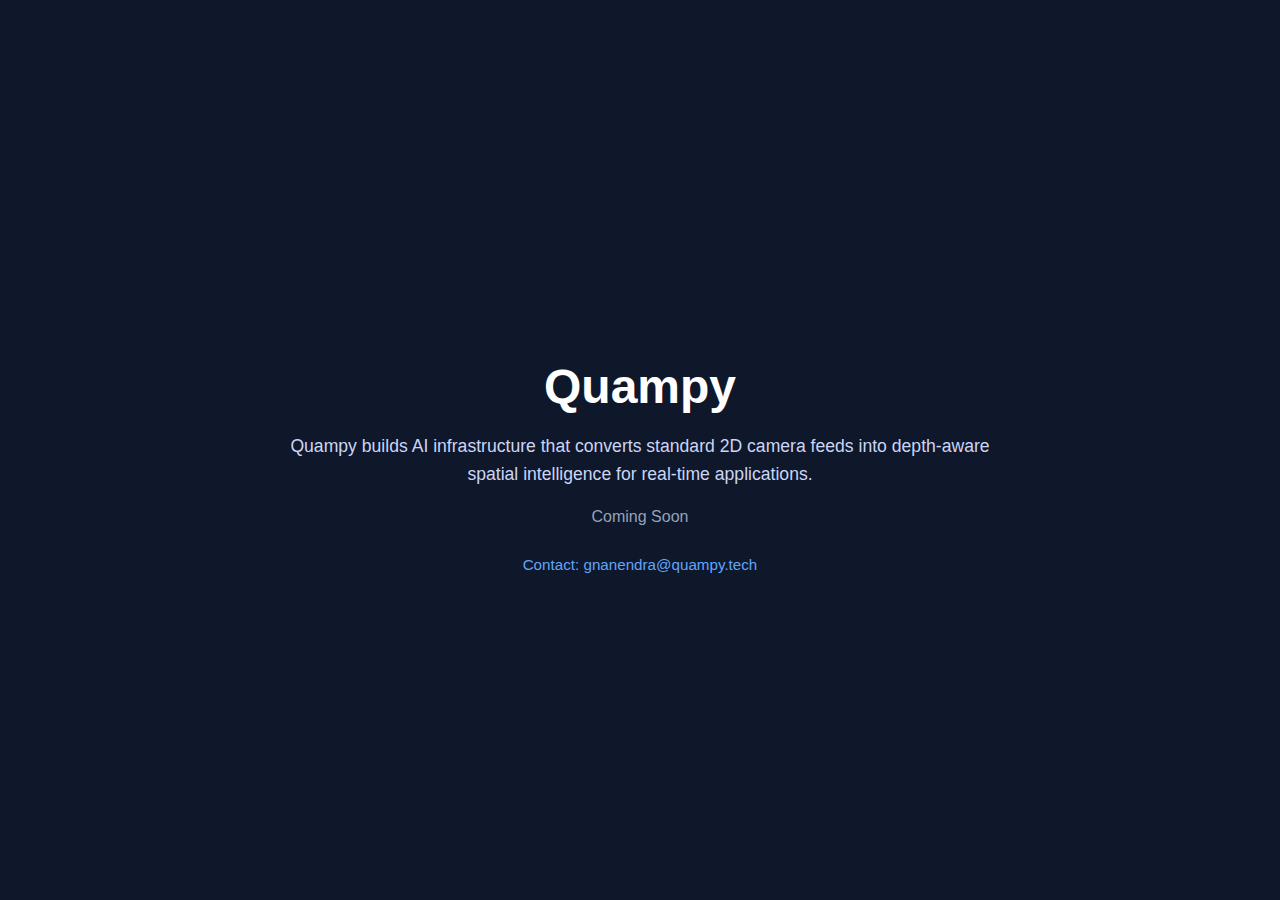
<file: quampy.html>
<!DOCTYPE html>
<html lang="en">
<head>
    <meta charset="UTF-8">
    <meta name="viewport" content="width=device-width, initial-scale=1.0">
    <title>Quampy</title>

    <style>
        body {
            margin: 0;
            font-family: -apple-system, BlinkMacSystemFont, "Segoe UI", Roboto, sans-serif;
            background: #0f172a;
            color: #e2e8f0;
            display: flex;
            align-items: center;
            justify-content: center;
            height: 100vh;
            text-align: center;
        }

        .container {
            max-width: 700px;
            padding: 20px;
        }

        h1 {
            font-size: 3rem;
            margin-bottom: 10px;
            color: #ffffff;
        }

        p {
            font-size: 1.1rem;
            line-height: 1.6;
            color: #cbd5f5;
        }

        .tag {
            margin-top: 20px;
            font-weight: 500;
            color: #94a3b8;
        }

        .email {
            margin-top: 30px;
            font-size: 0.95rem;
            color: #60a5fa;
        }

        .email a {
            color: #60a5fa;
            text-decoration: none;
        }

        .email a:hover {
            text-decoration: underline;
        }
    </style>
</head>
<body>

    <div class="container">
        <h1>Quampy</h1>

        <p>
            Quampy builds AI infrastructure that converts standard 2D camera feeds 
            into depth-aware spatial intelligence for real-time applications.
        </p>

        <div class="tag">
            Coming Soon
        </div>

        <div class="email">
            Contact: <a href="mailto:gnanendra@quampy.tech">gnanendra@quampy.tech</a>
        </div>
    </div>

</body>
</html>
</file>
